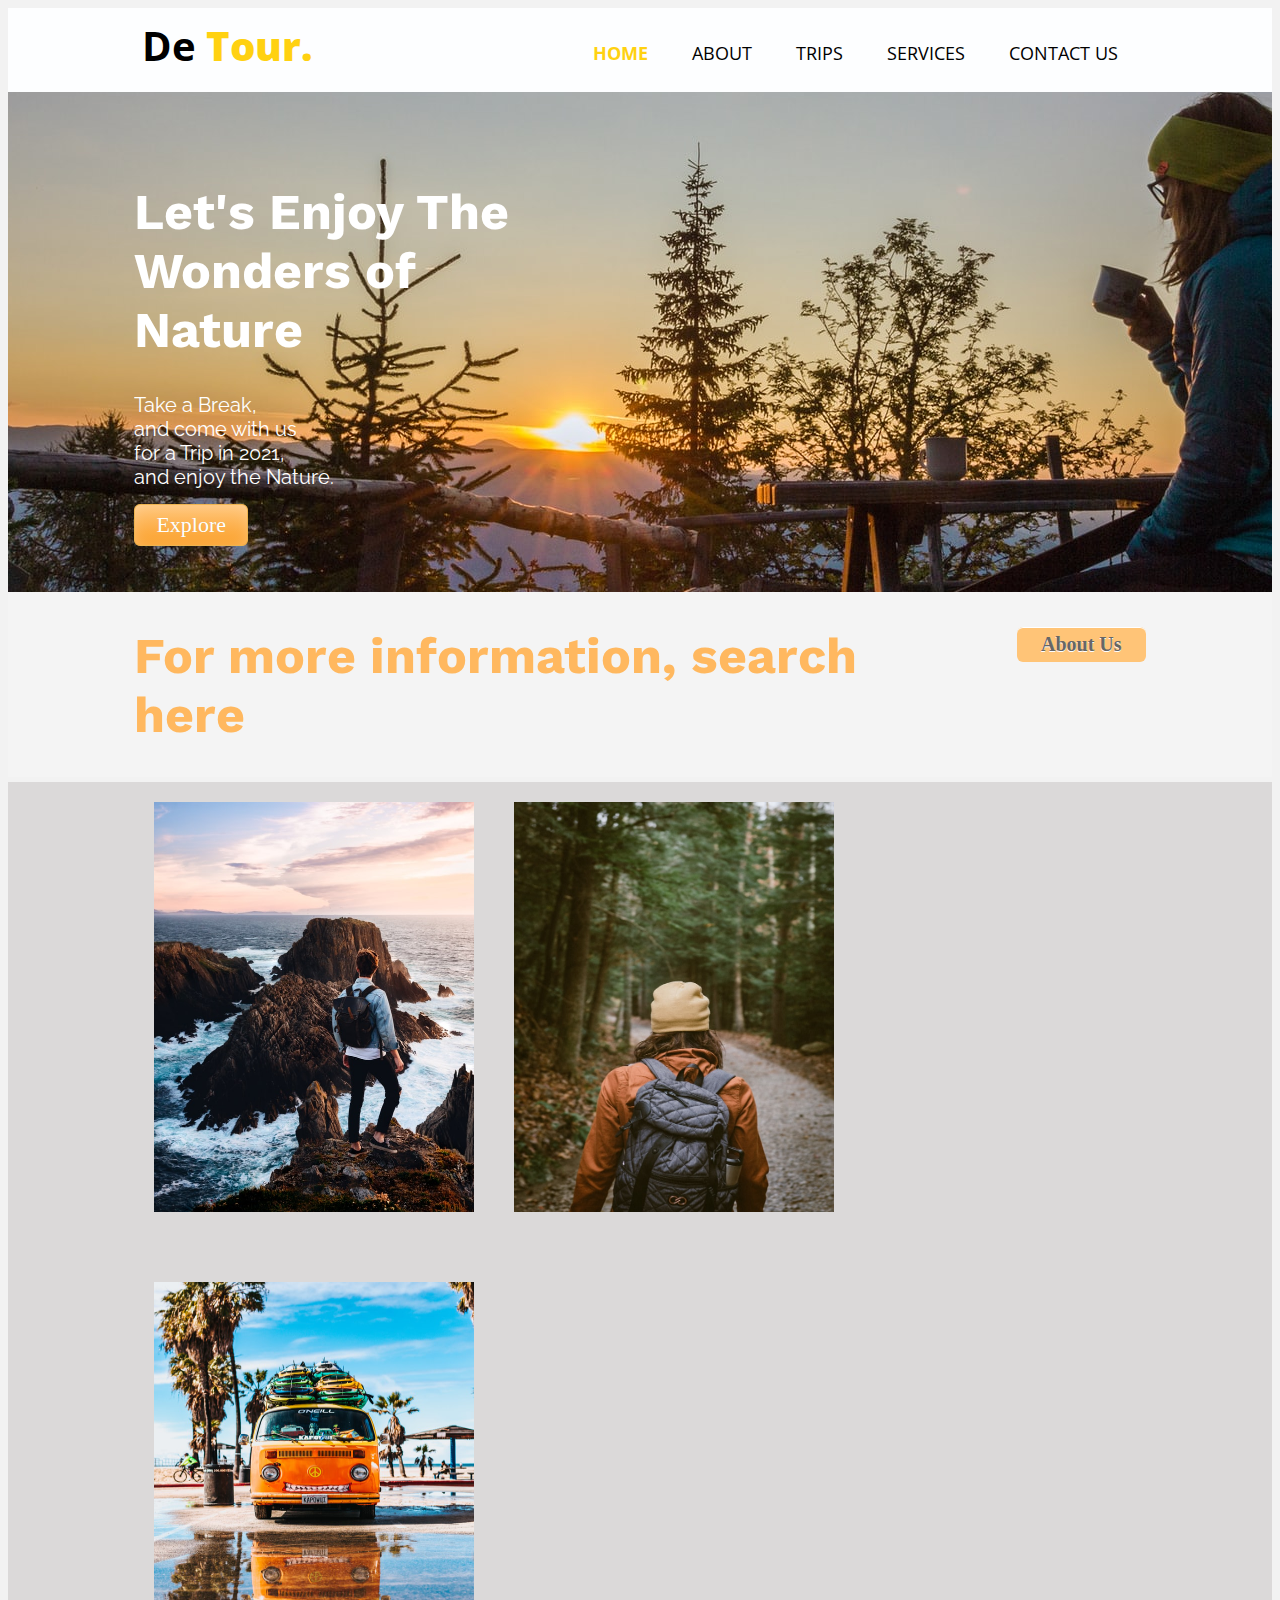
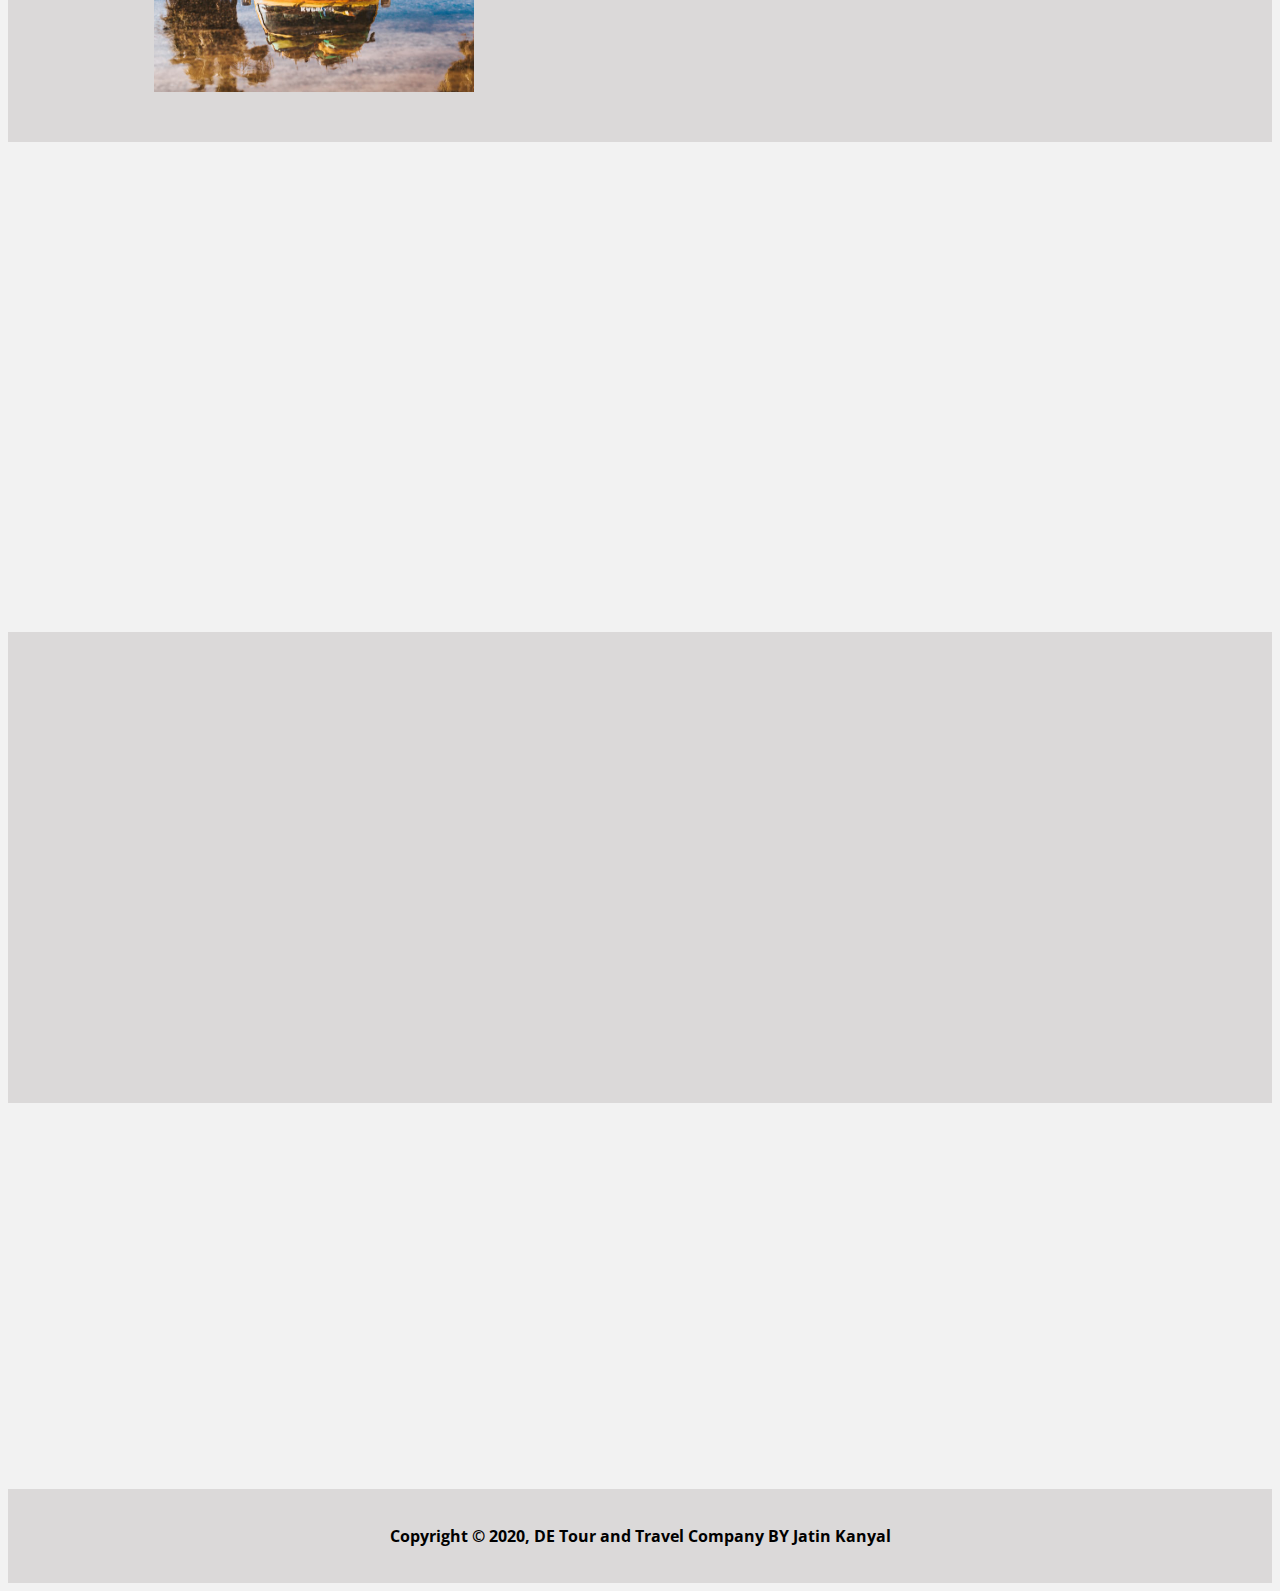
<file: NewWebpage/index.html>
<!doctype html>
<html>
<head>
	<meta charset="UTF-8">
	<meta name="viewport" content="width=device-width">
	<meta name="description" content="De tour is a roundabout trip to great places.">
	<meta name="keywords" content="De Tour for family trips">
	<meta name="author" content="Jatin Kanyal">
	<title>Tour De World</title>
	<link rel="stylesheet" href="../NewWebpage/style1.css">
    <link rel="stylesheet" href="https://stackpath.bootstrapcdn.com/font-awesome/4.7.0/css/font-awesome.min.css">
<!--  THis is Animate on Scroll on GITHUB  -->
    <link rel="stylesheet" href="https://unpkg.com/aos@next/dist/aos.css" />
   
</head>
<body>
    
<!--    LINKS -->
    <link href="https://fonts.googleapis.com/css2?family=Open+Sans:wght@300&display=swap" rel="stylesheet">
    <link href="https://fonts.googleapis.com/css2?family=Work+Sans:wght@900&display=swap" rel="stylesheet">
    <link href="https://fonts.googleapis.com/css2?family=Raleway:wght@500&display=swap" rel="stylesheet">
<!--    LINKS    -->
    
	<header class="black" id="black">
		<div class="container">
			<div id="logo">
                <h1>De <strong class="highlight">Tour.</strong></h1>
			</div>
			<nav>
				<ul>
					<li class="active"><a href="">Home</a></li>
					<li><a href="About.html">About</a></li>
					<li><a href="trips.html">Trips</a></li>
					<li><a href="services.html">Services</a></li>
					<li><a href="contactus.html">Contact Us</a></li>
				</ul>
			</nav>
		</div>
	</header>	
    
    <section id="banner">
        <div class="container">
            <h1>Let's Enjoy The<br>Wonders of<br>Nature</h1>
            <p>Take a Break,<br> and come with us <br>for a Trip in 2021,<br>and enjoy the Nature.</p>
            <button class="btn" onmouseover="myfun();">Explore</button>
            <p id="showmydata"></p>
            <script>
//                document.getElementById('showmydata').innerHTML=5+6;
//                window.alert(5+6);
//                 console.log(5+6);
//      JAVA SCRIPT EXAMPLE
        </script>
        </div>
     </section>
    
    <section class="ribbon">
      <div class="container">
          <h1>
              For more information, search here
          </h1>
          <button class="but">About Us</button>
        </div>  
    </section>
    
    <section id="partition">
        <div class="container" data-aos="fade-in" data-aos-once="true">
            <div class="box">
            <img src="../NewWebpage/images/p1.jpg" width="320" height="410" >
                <div class="pos">Mountains</div>
            </div>
            <div class="box">
            <img src="../NewWebpage/images/p4.jpg" width="320" height="410" >
                <div class="pos2">Jungle</div>
            </div>
            <div class="box">
            <img src="../NewWebpage/images/p5.jpg" width="320" height="410" >
                <div class="pos3">Beaches</div>
            </div> 
        </div>
    </section>
    
    <section id="twopart">
        <div class="container" data-aos="fade-right" data-aos-once="true">
                <img src="../NewWebpage/images/tablemap.jpg" alt=" " width="300" height="440">
                <div class="text">
                    <h1>Where to Go?</h1>
                    <blockquote>Lets find out,</blockquote>
                    <p>From East to West and North to South we can take you anywhere. By one click we will take you to your destination.<br><br>From Mountains to Jungles to Beaches, you tell us and we will take you there with your family or with your friends, stay with ease and comfort in hotels booked by us.</p>
            </div>
        </div>
    </section>
    
    <section id="fa">
        <div class="container" data-aos="fade-in" data-aos-once="true">
            <div class="icon">
                <i class="fa fa-user fa-5x"></i>
                <h3>Solo Travel</h3>
                <p>Live your life on your own and carefree.</p>
            </div>
            <div class="icon">
                <i class="fa fa-users fa-5x"></i>
                <h3>Family Travel</h3>
                <p>Trips with Family and Friends with Comfort.</p>
            </div>
            <div class="icon">
                <i class="fa fa-user-secret fa-5x"></i>
                <h3>Business Travel</h3>
                <p>Safe and tension free travels.</p>
            </div>
        </div>
    </section>

    <section id="testi">
        <div class="container" data-aos="fade-left" data-aos-once="true">
            <h1>Happy Customers</h1>
            <div class="review"> 
                 <fieldset>
                    <legend class="customers">Amit Tandon</legend>
                        <p>Really like the comfort and safety in the buisness travel.</p>
                </fieldset>
            </div>
            <div class="review">
                 <fieldset>
                    <legend class="customers">Abhay Sharma</legend>
                        <p>First Time experiencing the solo trip. I am very happy with the service.</p>
                </fieldset>
            </div>
            <div class="review">
                 <fieldset>
                    <legend class="customers">Jatin Kanyal</legend>
                        <p>Family trip at a very resonable price, 5 STARS.</p>
                </fieldset>
            </div>
        </div>
    </section>
 
    
    
  
    
        <footer>
        <p>Copyright &copy; 2020, DE Tour and Travel Company BY Jatin Kanyal</p>
    </footer>
    
<!-- My external js file   -->
<script type="text/javascript" src="../NewWebpage/js/mywork.js">
</script>
    
<!--  This is Animate on Scroll from GITHUB -->
    <script src="https://unpkg.com/aos@next/dist/aos.js"></script>
    <script>
    AOS.init();
    </script>
</body>
</html>
</file>
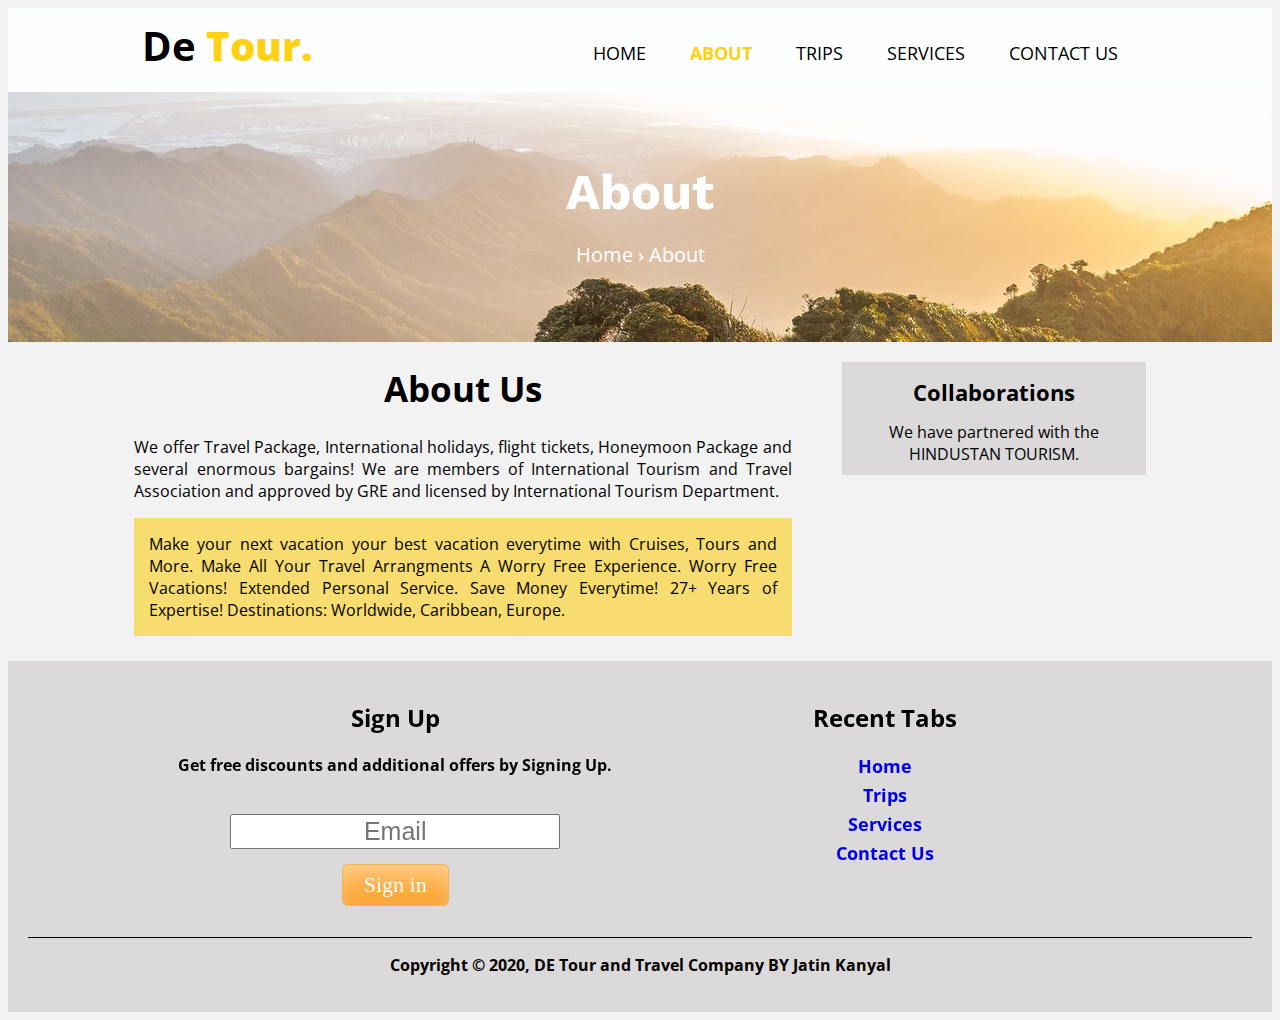
<file: NewWebpage/About.html>
<! DOCTYPE html>
<html lan="eng">
    <head>
        <meta charset="UTF-8">
        <meta name="viewport" content="width=device-width">
	<meta name="description" content="De tour is a roundabout trip to great places.">
	<meta name="keywords" content="De Tour for family trips">
	<meta name="author" content="Jatin Kanyal">
    <title>De Tour | About Us</title>
	<link rel="stylesheet" href="../NewWebpage/style1.css">
    <link rel="stylesheet" href="https://stackpath.bootstrapcdn.com/font-awesome/4.7.0/css/font-awesome.min.css">
    <!--  THis is Animate on Scroll on GITHUB  -->
    <link rel="stylesheet" href="https://unpkg.com/aos@next/dist/aos.css" />    
    </head>
<body>

    <link href="https://fonts.googleapis.com/css2?family=Open+Sans:wght@300&display=swap" rel="stylesheet">
    <link href="https://fonts.googleapis.com/css2?family=Work+Sans:wght@900&display=swap" rel="stylesheet">
    <link href="https://fonts.googleapis.com/css2?family=Raleway:wght@500&display=swap" rel="stylesheet">
	<header class="black">
		<div class="container">
			<div id="logo">
                <h1>De <strong class="highlight">Tour.</strong></h1>
			</div>
			<nav>
				<ul>
					<li><a href="index.html">Home</a></li>
					<li class="active"><a href="">About</a></li>
					<li><a href="trips.html">Trips</a></li>
					<li><a href="services.html">Services</a></li>
					<li><a href="contactus.html">Contact Us</a></li>
				</ul>
			</nav>
		</div>
    </header>
    
    
    <section id="aboutusbanner">
        <div class="container">
            <h1>About</h1>
            <p><a href="index.html">Home</a> &#8250; About</p>
        </div>
     </section>
    
    <section id="main">
        <div class="container">
            <aside class="leftpro">
                <h1>About Us</h1>
                <p class="mshow">We offer Travel Package, International holidays, flight tickets, Honeymoon Package and several enormous bargains! We are members of International Tourism and Travel Association and approved by GRE and licensed by International Tourism Department.</p>
                
                <p class="yshow">Make your next vacation your best vacation everytime with Cruises, Tours and More. Make All Your Travel Arrangments A Worry Free Experience. Worry Free Vacations! Extended Personal Service. Save Money Everytime! 27+ Years of Expertise! Destinations: Worldwide, Caribbean, Europe.</p>
            </aside>
            
            <article class="rightpro">
                <div class="back">
                    <h1>Collaborations</h1>
                    <p>We have partnered with the<br> HINDUSTAN TOURISM.</p>
                     </div>   
            </article>
        </div>
    </section>
    
    <footer id="bootstrap" data-aos="fade-in"   data-aos-once="true">
    
        <div class="container" data-aos="fade-in" data-aos-once="true">
    <article class="signin">
        <h2>Sign Up</h2>
            <p>Get free discounts and additional offers by Signing Up.</p>
            <form action="" class="quote">
                <div>
                    <label for="email"></label><br>
                    <input type="email" placeholder="Email"/>
                </div>
                <div>
                 <button class=btn>Sign in</button>
                </div>
                </form>
    </article>
    <article class="rightservice">
                    <h2>Recent Tabs</h2>
                    <ul>
                        <li><a href="index.html">Home</a></li>
                        <li><a href="trips.html">Trips</a></li>
                        <li><a href="services.html">Services</a></li>
                        <li><a href="contactus.html">Contact Us</a></li>  
                    </ul>    
            </article>
    
        </div>
   
    
    <div id="below">
        <p>Copyright &copy; 2020, DE Tour and Travel Company BY Jatin Kanyal</p>
    </div>
    </footer>
    

<!--
    My external js file   
<script type="text/javascript" src="../NewWebpage/js/mywork.js">
</script>
-->

 <!--  This is Animate on Scroll from GITHUB -->
    <script src="https://unpkg.com/aos@next/dist/aos.js"></script>
    <script>
    AOS.init();
    </script>   
</body>
</html>
</file>
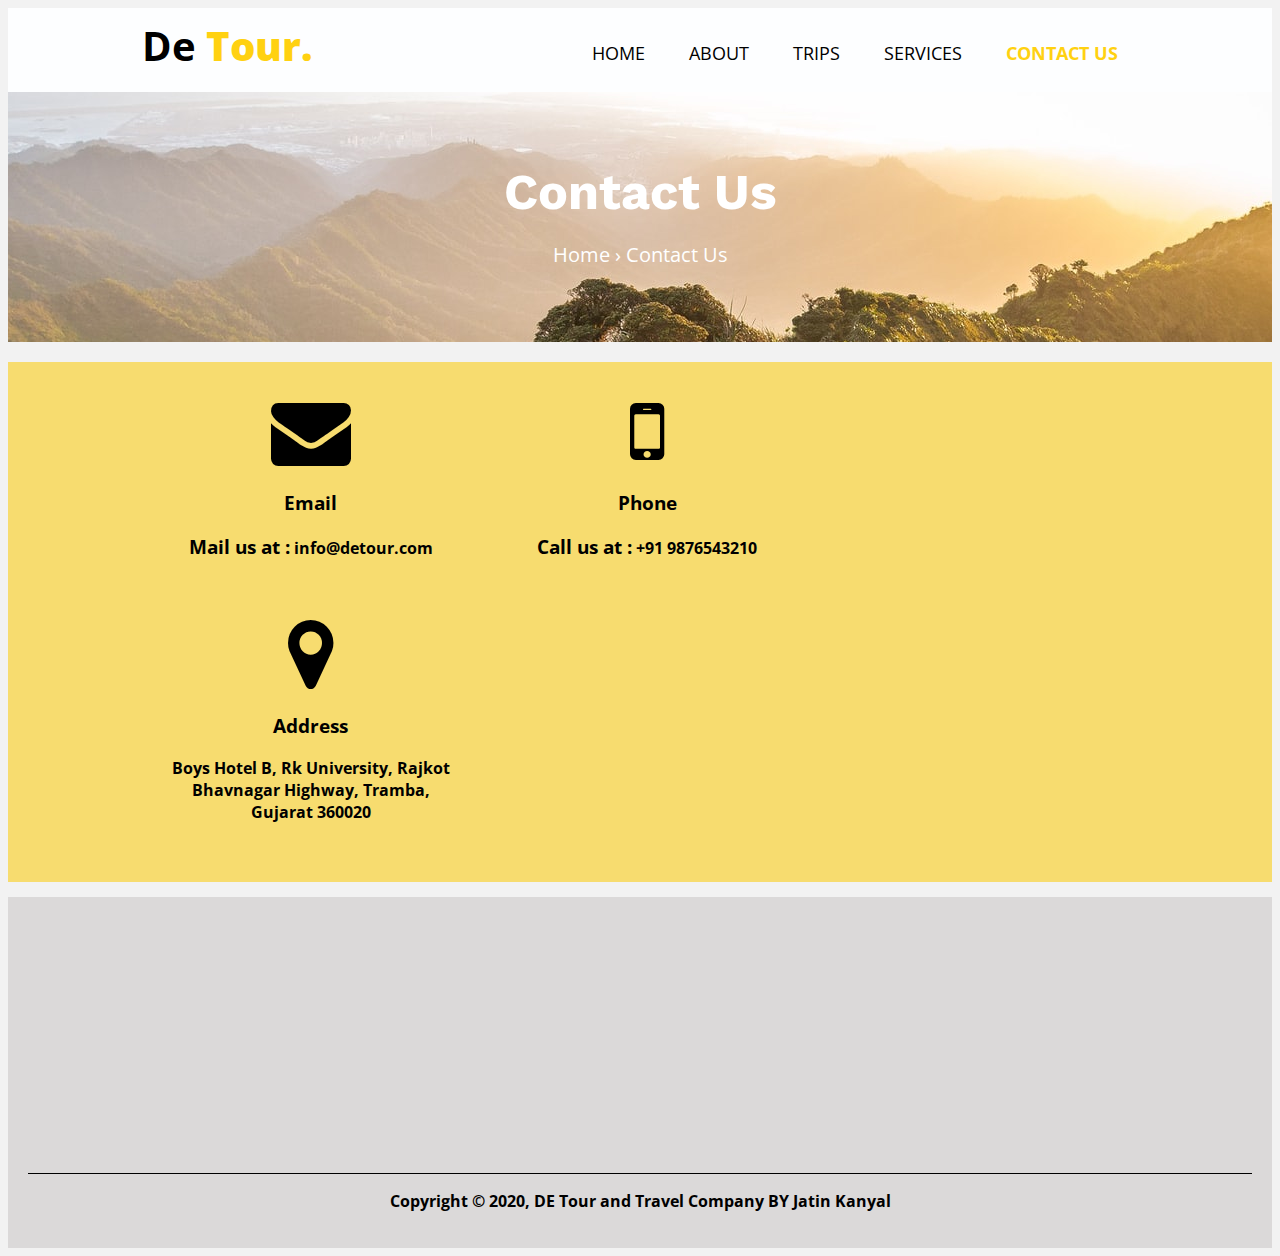
<file: NewWebpage/contactus.html>
<! DOCTYPE html>
<html lan="eng">
    <head>
        <meta charset="UTF-8">
        <meta name="viewport" content="width=device-width">
	<meta name="description" content="De tour is a roundabout trip to great places.">
	<meta name="keywords" content="De Tour for family trips">
	<meta name="author" content="Jatin Kanyal">
    <title>De Tour | Contact Us</title>
	<link rel="stylesheet" href="../NewWebpage/style1.css">
    <link rel="stylesheet" href="https://stackpath.bootstrapcdn.com/font-awesome/4.7.0/css/font-awesome.min.css">
    <!--  THis is Animate on Scroll on GITHUB  -->
    <link rel="stylesheet" href="https://unpkg.com/aos@next/dist/aos.css" />        
    </head>
<body>

    <link href="https://fonts.googleapis.com/css2?family=Open+Sans:wght@300&display=swap" rel="stylesheet">
    <link href="https://fonts.googleapis.com/css2?family=Work+Sans:wght@900&display=swap" rel="stylesheet">
    <link href="https://fonts.googleapis.com/css2?family=Raleway:wght@500&display=swap" rel="stylesheet">
	<header class="black">
		<div class="container">
			<div id="logo">
                <h1>De <strong class="highlight">Tour.</strong></h1>
			</div>
			<nav>
				<ul>
					<li><a href="index.html">Home</a></li>
					<li ><a href="About.html">About</a></li>
					<li><a href="trips.html">Trips</a></li>
					<li><a href="services.html">Services</a></li>
					<li class="active"><a href="contactus.html">Contact Us</a></li>
				</ul>
			</nav>
		</div>
    </header>
    
    
    <section id="aboutusbanner">
        <div class="container">
            <h1>Contact Us</h1>
            <p><a href="index.html">Home</a> &#8250; Contact Us</p>
        </div>
     </section>
     <section id="fa2">
        <div class="container">
            <div class="icon">
                <i class="fa fa-envelope fa-5x"></i>
                <h3>Email</h3>
                <p><b><big>Mail us at :</big> info@detour.com</b></p>
            </div>
            <div class="icon">
                <i class="fa fa-mobile fa-5x"></i>
                <h3>Phone</h3>
                <p><b><big>Call us at :</big> +91 9876543210</b></p>
            </div>
            <div class="icon">
                <i class="fa fa-map-marker fa-5x"></i>
                <h3>Address</h3>
                <p><b>Boys Hotel B, Rk University, Rajkot Bhavnagar Highway, Tramba, Gujarat 360020</b>
                </p>
               
            </div>
             <div class="mapouter"><div class="gmap_canvas"><iframe width="1400" height="500" id="gmap_canvas" src="https://maps.google.com/maps?q=Bhavnagar%20Highway%2C%20Tramba%2C%20Gujarat%20360020%20RK%20University%20Main%20Campus%2C%20address&t=&z=11&ie=UTF8&iwloc=&output=embed" frameborder="0" scrolling="no" marginheight="0" marginwidth="0"></iframe><a href="https://www.embedgooglemap.net/1/"></a></div><style>.mapouter{position:relative;text-align:right;height:500px;width:1400px;}.gmap_canvas {overflow:hidden;background:none!important;height:250px;width:1400px;}</style></div>
        </div>
    </section>
    
    
    
     <footer id="bootstrap">
    
        <div class="container" data-aos="fade-in" data-aos-once="true">
    <article class="signin">
        <h2>Sign Up</h2>
            <p>Get free discounts and additional offers by Signing Up.</p>
            <form action="" class="quote">
                <div>
                    <label for="email"></label><br>
                    <input type="email" placeholder="Email"/>
                </div>
                <div>
                 <button class=btn>Sign in</button>
                </div>
                </form>
    </article>
    <article class="rightservice">
                    <h2>Recent Tabs</h2>
                    <ul>
                        <li><a href="index.html">Home</a></li>
                        <li><a href="trips.html">Trips</a></li>
                        <li><a href="services.html">Services</a></li>
                        <li><a href="contactus.html">Contact Us</a></li>  
                    </ul>    
            </article>
    
        </div>
   
    
    <div id="below">
        <p>Copyright &copy; 2020, DE Tour and Travel Company BY Jatin Kanyal</p>
    </div>
    </footer>
    
<!--
     My external js file   
<script type="text/javascript" src="../js/mywork.js">
</script>
-->
    
 <!--  This is Animate on Scroll from GITHUB -->
    <script src="https://unpkg.com/aos@next/dist/aos.js"></script>
    <script>
    AOS.init();
    </script>        
</body>
</html>
</file>
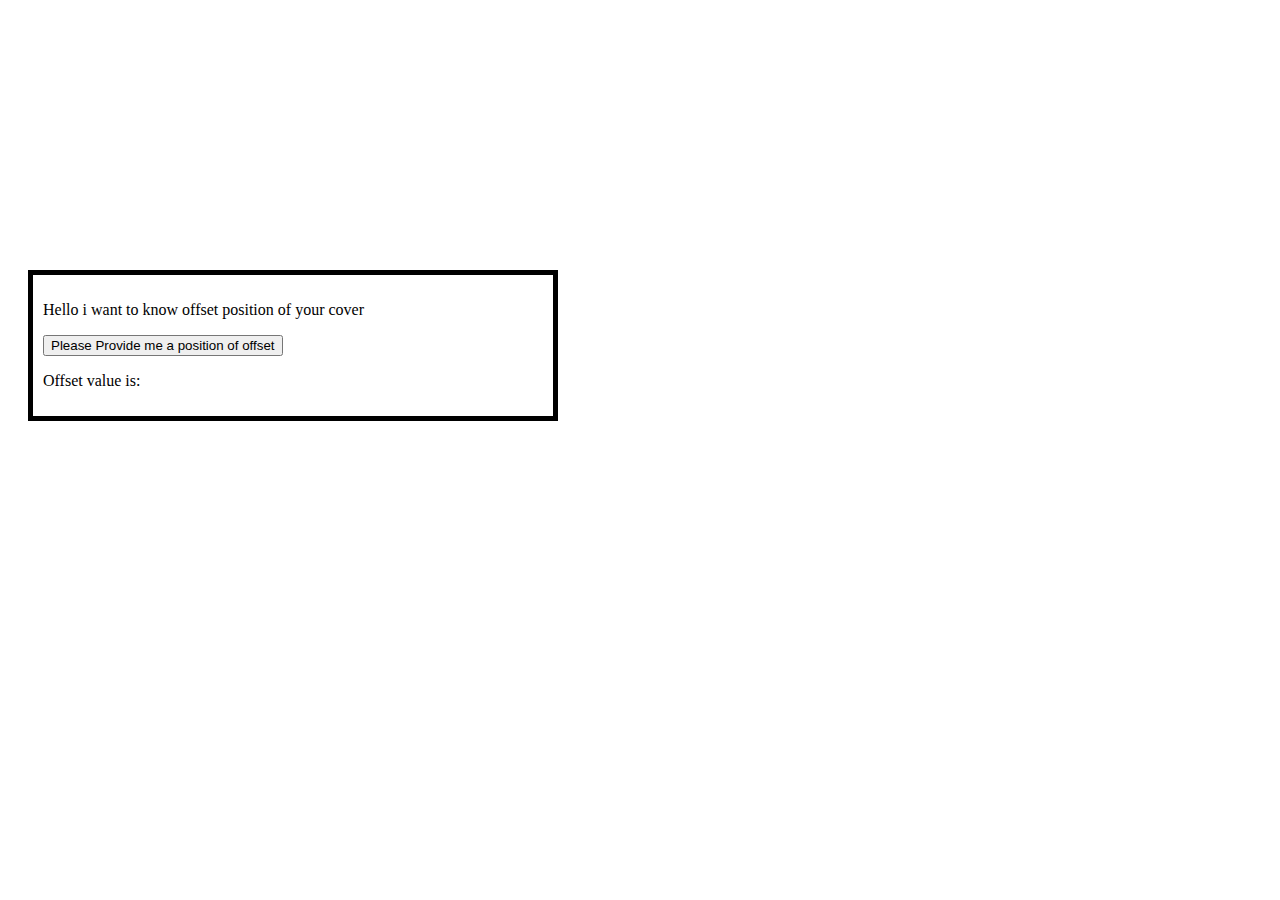
<file: NewWebpage/script.html>
<!doctype html>
<html lang="en">
<head>
    <meta charset="UTF-8">
    <title>Script Tag Work</title>
    <style>
    #workoffset
        {
            top: 250px;
            margin: 20px;
            padding: 10px;
            width: 500px;
            position: relative;
            border: 5px solid #000;
        }
    
    </style>
    
</head>
<body>
    
    <div id="workoffset">
        <p>Hello i want to know offset position of your cover</p>
       <button onclick="workoffset()">Please Provide me a position of offset</button>
        <p>Offset value is: <span id="dataoffset"></span></p>
    </div>
    <script type="text/javascript">
        
        function workoffset()
        {
            var workdiv = document.getElementById("workoffset");
            document.getElementById("dataoffset").innerHTML = workdiv.offsetTop;
        }
        
    </script>
</body>
</html>
</file>
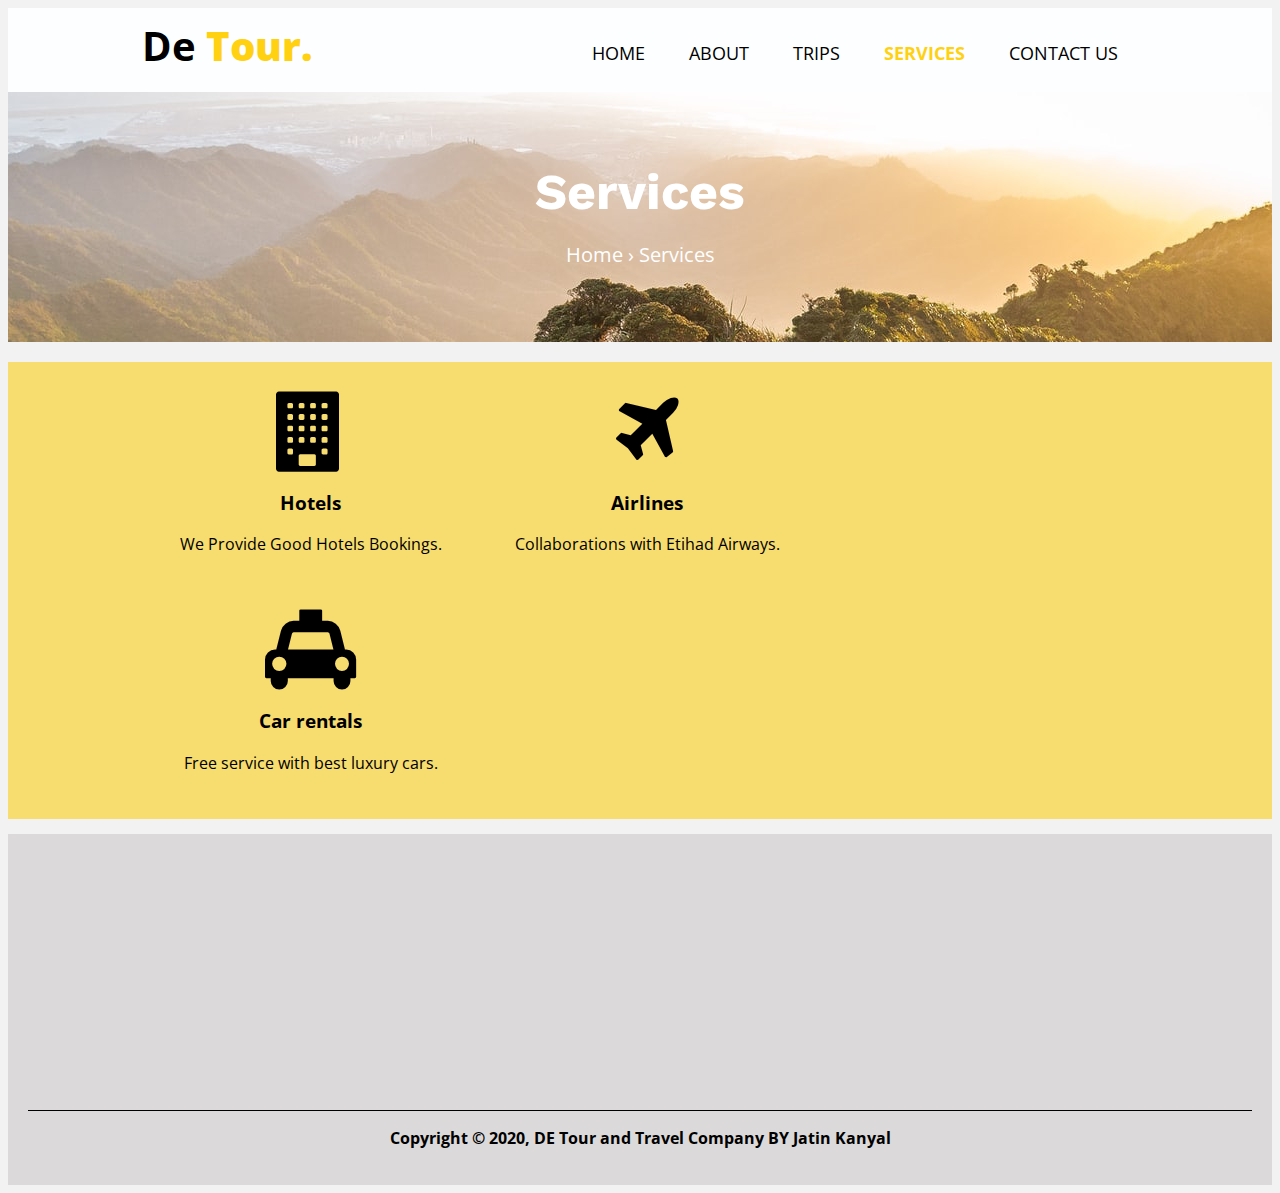
<file: NewWebpage/services.html>
<! DOCTYPE html>
<html lan="eng">
    <head>
        <meta charset="UTF-8">
        <meta name="viewport" content="width=device-width">
	<meta name="description" content="De tour is a roundabout trip to great places.">
	<meta name="keywords" content="De Tour for family trips">
	<meta name="author" content="Jatin Kanyal">
    <title>De Tour | Services</title>
	<link rel="stylesheet" href="../NewWebpage/style1.css">
    <link rel="stylesheet" href="https://stackpath.bootstrapcdn.com/font-awesome/4.7.0/css/font-awesome.min.css">
    <!--  THis is Animate on Scroll on GITHUB  -->
    <link rel="stylesheet" href="https://unpkg.com/aos@next/dist/aos.css" />           
    </head>
<body>

    <link href="https://fonts.googleapis.com/css2?family=Open+Sans:wght@300&display=swap" rel="stylesheet">
    <link href="https://fonts.googleapis.com/css2?family=Work+Sans:wght@900&display=swap" rel="stylesheet">
    <link href="https://fonts.googleapis.com/css2?family=Raleway:wght@500&display=swap" rel="stylesheet">
	<header class="black">
		<div class="container">
			<div id="logo">
                <h1>De <strong class="highlight">Tour.</strong></h1>
			</div>
			<nav>
				<ul>
					<li><a href="index.html">Home</a></li>
					<li><a href="About.html">About</a></li>
					<li><a href="trips.html">Trips</a></li>
					<li class="active"><a href="services.html">Services</a></li>
					<li><a href="contactus.html">Contact Us</a></li>
				</ul>
			</nav>
		</div>
    </header>
    
    
    <section id="aboutusbanner">
        <div class="container">
            <h1>Services</h1>
            <p><a href="index.html">Home</a> &#8250; Services</p>
        </div>
     </section>
    
     <section id="fa2">
        <div class="container">
            <div class="icon">
                <a href="https://www.booking.com/index.en-gb.html?label=gen173rf-1BCAEoggI46AdIM1gDaGyIAQGYAQm4ARfIAQzYAQHoAQGIAgGYAiKoAgO4Aqma6f0FwAIB0gIkNzA2NjY5YTEtMmEwMi00ODM2LTk4NmYtMzNiNjNmMzU4MGQ32AIF4AIB;sid=22d72239c6cf303f96040fc10c0e0398;keep_landing=1&sb_price_type=total&"  target="_blank"><i class="fa fa-building fa-5x"></i>
                <h3>Hotels</h3>
                <p>We Provide Good Hotels Bookings.</p></a>
            </div>
            <div class="icon">
               <a href="https://booking.kayak.com/?sid=22d72239c6cf303f96040fc10c0e0398&aid=304142&label=gen173rf-1FCAEoggI46AdIM1gDaGyIAQGYAQm4ARfIAQzYAQHoAQH4AQuIAgGYAiKoAgO4Aqma6f0FwAIB0gIkNzA2NjY5YTEtMmEwMi00ODM2LTk4NmYtMzNiNjNmMzU4MGQ32AIG4AIB" target="_blank"><i class="fa fa-plane fa-5x"></i>
            <h3>Airlines</h3>
                <p>Collaborations with Etihad Airways.</p></a>
            </div>
            <div class="icon">
               <a href="https://www.booking.com/cars/index.en-gb.html?label=gen173rf-1FEgRjYXJzKIICOOgHSDNYA2hsiAEBmAEJuAEXyAEM2AEB6AEB-AELiAIBmAIiqAIDuAKUm-n9BcACAdICJGQ1ZDNlNWM3LWZiYzItNDQyZi04MGU1LTI4NDFmYTYzYjc4NdgCBuACAQ;sid=22d72239c6cf303f96040fc10c0e0398;keep_landing=1&" target="_blank"> <i class="fa fa-taxi fa-5x"></i>
                   <h3>Car rentals</h3>
                <p>Free service with best luxury cars.</p></a>
            </div>
        </div>
    </section>
    
     <footer id="bootstrap">
    
        <div class="container" data-aos="fade-in" data-aos-once="true">
    <article class="signin">
        <h2>Sign Up</h2>
            <p>Get free discounts and additional offers by Signing Up.</p>
            <form action="" class="quote">
                <div>
                    <label for="email"></label><br>
                    <input type="email" placeholder="Email"/>
                </div>
                <div>
                 <button class=btn>Sign in</button>
                </div>
                </form>
    </article>
    <article class="rightservice">
                    <h2>Recent Tabs</h2>
                    <ul>
                        <li><a href="index.html">Home</a></li>
                        <li><a href="trips.html">Trips</a></li>
                        <li><a href="services.html">Services</a></li>
                        <li><a href="contactus.html">Contact Us</a></li>  
                    </ul>    
            </article>
    
        </div>
   
    
    <div id="below">
        <p>Copyright &copy; 2020, DE Tour and Travel Company BY Jatin Kanyal</p>
    </div>
    </footer>
    
<!--
     My external js file   
<script type="text/javascript" src="../js/mywork.js">
</script>
-->
    
  <!--  This is Animate on Scroll from GITHUB -->
    <script src="https://unpkg.com/aos@next/dist/aos.js"></script>
    <script>
    AOS.init();
    </script>     
</body>
</html>
</file>
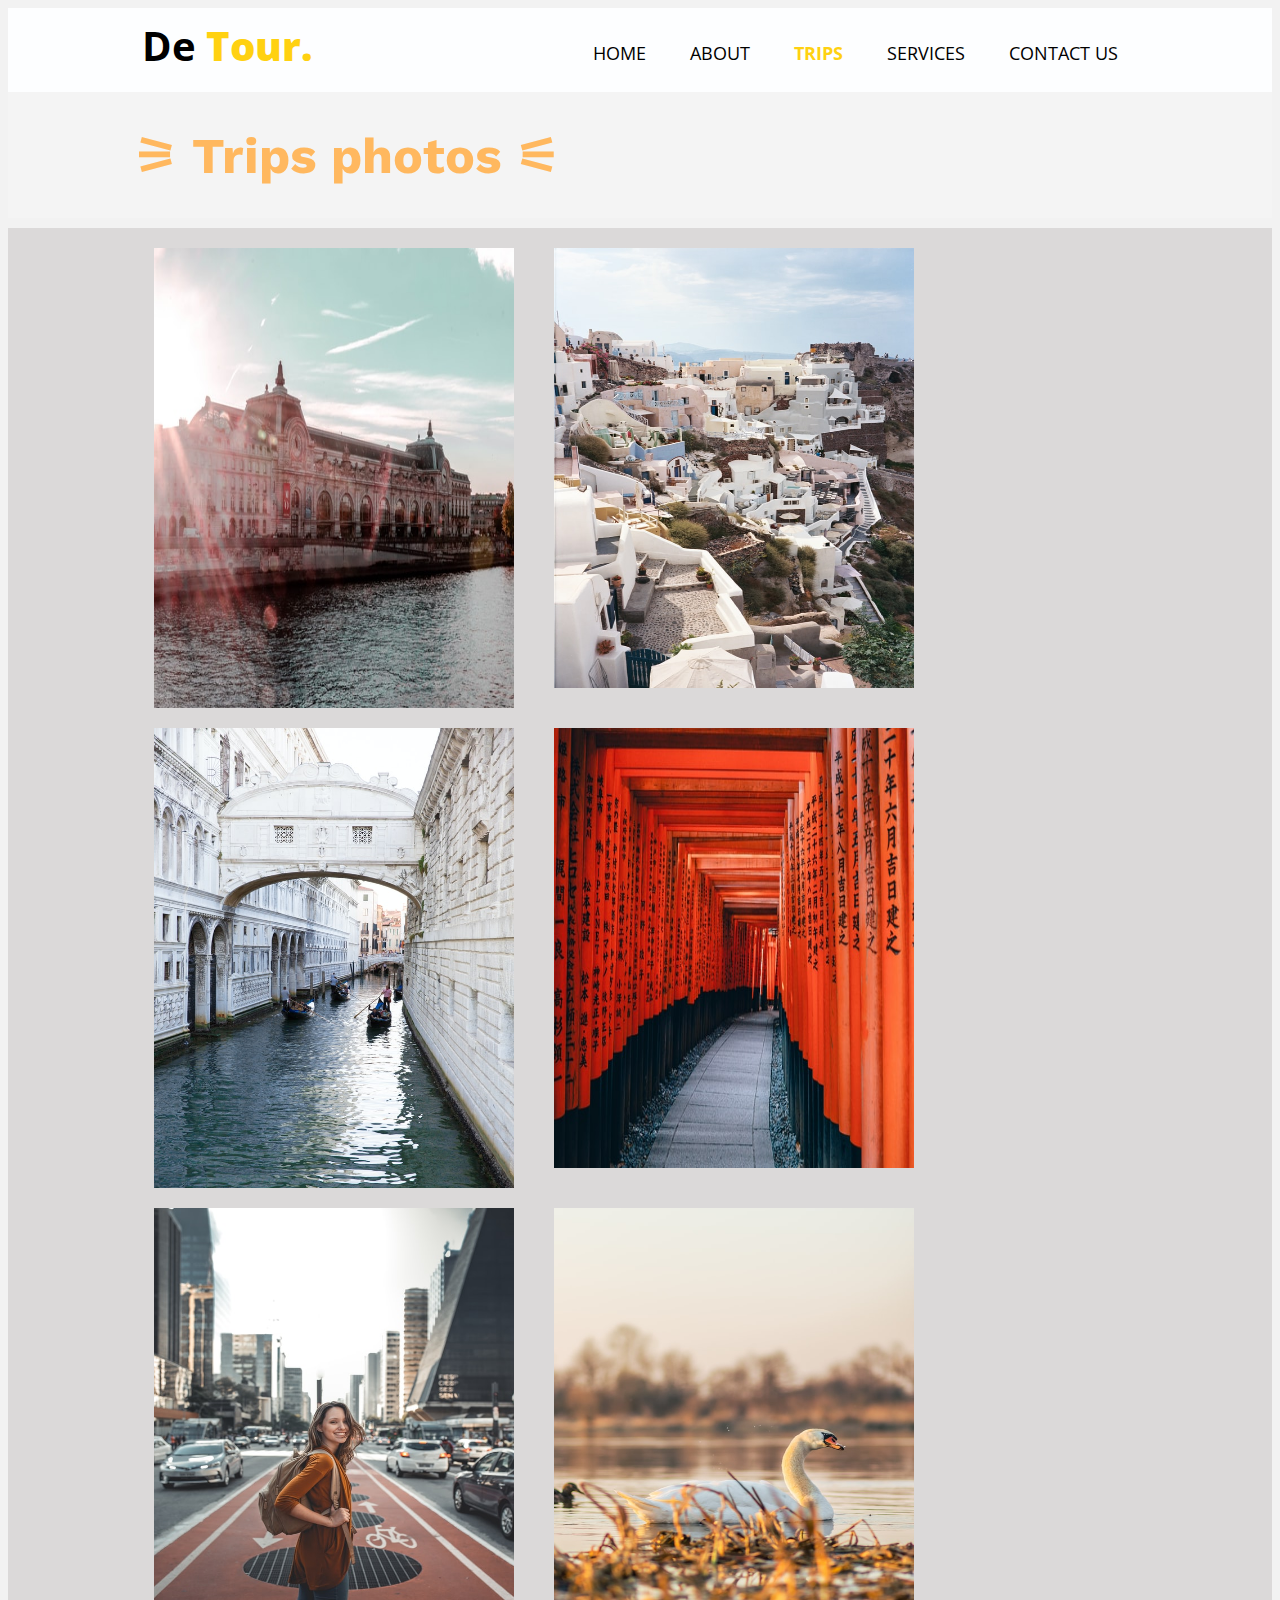
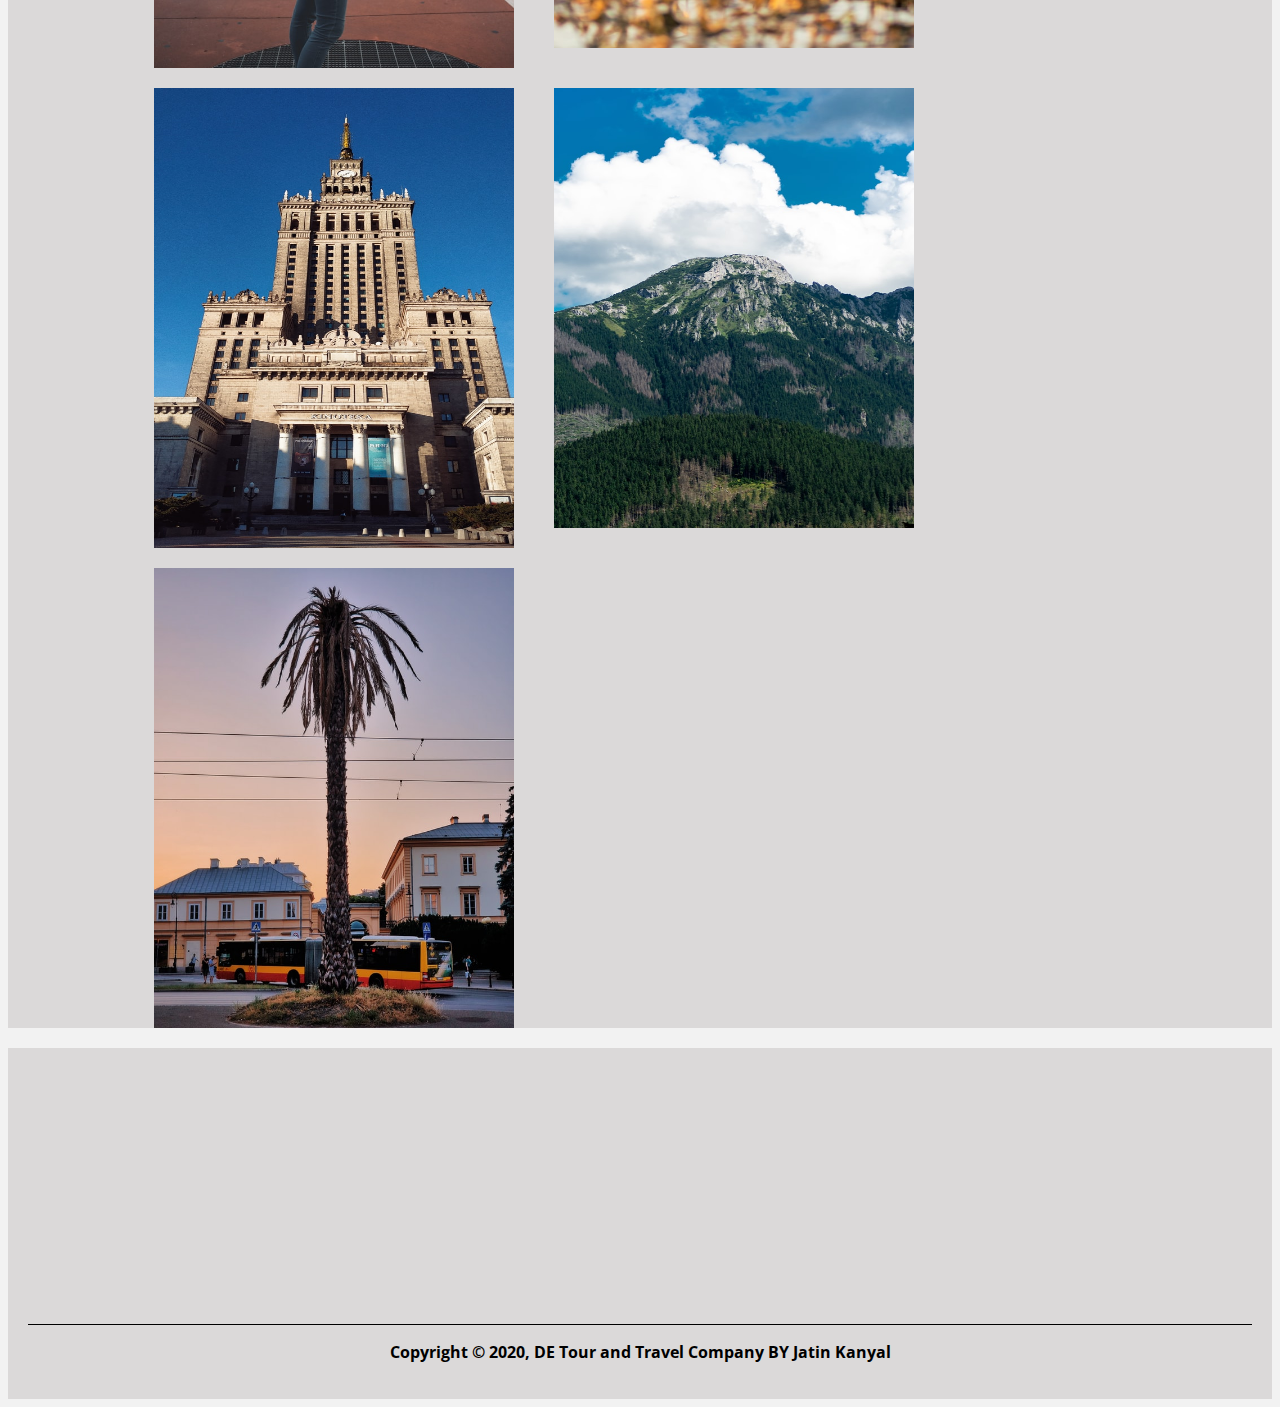
<file: NewWebpage/trips.html>
<! DOCTYPE html>
<html lan="eng">
    <head>
        <meta charset="UTF-8">
        <meta name="viewport" content="width=device-width">
	<meta name="description" content="De tour is a roundabout trip to great places.">
	<meta name="keywords" content="De Tour for family trips">
	<meta name="author" content="Jatin Kanyal">
    <title>De Tour | Services</title>
	<link rel="stylesheet" href="../NewWebpage/style1.css">
    <link rel="stylesheet" href="https://stackpath.bootstrapcdn.com/font-awesome/4.7.0/css/font-awesome.min.css">
     <!--  THis is Animate on Scroll on GITHUB  -->
    <link rel="stylesheet" href="https://unpkg.com/aos@next/dist/aos.css" />       
    </head>
<body>

    <link href="https://fonts.googleapis.com/css2?family=Open+Sans:wght@300&display=swap" rel="stylesheet">
    <link href="https://fonts.googleapis.com/css2?family=Work+Sans:wght@900&display=swap" rel="stylesheet">
    <link href="https://fonts.googleapis.com/css2?family=Raleway:wght@500&display=swap" rel="stylesheet">
	<header class="black">
		<div class="container">
			<div id="logo">
                <h1>De <strong class="highlight">Tour.</strong></h1>
			</div>
			<nav>
				<ul>
					<li><a href="index.html">Home</a></li>
					<li ><a href="About.html">About</a></li>
					<li class="active"><a href="trips.html">Trips</a></li>
					<li><a href="services.html">Services</a></li>
					<li><a href="contactus.html">Contact Us</a></li>
				</ul>
			</nav>
		</div>
    </header>
    
   
    <section class="ribbon">
      <div class="container">
          <h1>
            &#9886; Trips photos &#9887;
          </h1>
        </div>  
    </section>
    
    
     <section id="trippartition">
       <div class="container">
            <div class="boxtrip">
            <img src="../NewWebpage/images/gallery7.jpg" width="360" height="470" >
               
            </div>
            <div class="boxtrip">
            <img src="../NewWebpage/images/gallery4.jpg" width="360" height="440" >
               
            </div>
            <div class="boxtrip">
            <img src="../NewWebpage/images/gallery5.jpg" width="360" height="470" >
             
            </div>
            <div class="boxtrip">
            <img src="../NewWebpage/images/gallery6.jpg" width="360" height="440" >
               
            </div> 
            <div class="boxtrip">
            <img src="../NewWebpage/images/gallery1.jpg" width="360" height="470" >
               
            </div> 
            <div class="boxtrip">
            <img src="../NewWebpage/images/g1.jpg" width="360" height="440" >
              
            </div> 
            <div class="boxtrip">
            <img src="../NewWebpage/images/g2.jpg" width="360" height="470" >
               
            </div> 
            <div class="boxtrip">
            <img src="../NewWebpage/images/g3.jpg" width="360" height="440" >
                
            </div> 
            <div class="boxtrip">
            <img src="../NewWebpage/images/g4.jpg" width="360" height="470" >
                
            </div> 
         </div>
    </section>
    
    
     <footer id="bootstrap">
    
        <div class="container" data-aos="fade-in" data-aos-once="true">
    <article class="signin">
        <h2>Sign Up</h2>
            <p>Get free discounts and additional offers by Signing Up.</p>
            <form action="" class="quote">
                <div>
                    <label for="email"></label><br>
                    <input type="email" placeholder="Email"/>
                </div>
                <div>
                 <button class=btn>Sign in</button>
                </div>
                </form>
    </article>
    <article class="rightservice">
                    <h2>Recent Tabs</h2>
                    <ul>
                        <li><a href="index.html">Home</a></li>
                        <li><a href="trips.html">Trips</a></li>
                        <li><a href="services.html">Services</a></li>
                        <li><a href="contactus.html">Contact Us</a></li>  
                    </ul>    
            </article>
    
        </div>
   
    
    <div id="below">
        <p>Copyright &copy; 2020, DE Tour and Travel Company BY Jatin Kanyal</p>
    </div>
    </footer>
<!--  This is Animate on Scroll from GITHUB -->
    <script src="https://unpkg.com/aos@next/dist/aos.js"></script>
    <script>
    AOS.init();
    </script>       
</body>
</html>
</file>
<file: NewWebpage/style1.css>
/*21-9-2020*/
body
{
    font: 20px/1.8;
    font-family: 'Open Sans', sans-serif;
    padding: 0;
    margin 0;
    background-color: #f2f2f2;
}
/*---------------------------------------------------------------*/
/*23-9-2020*/
.container
{
    width: 80%;
    margin: auto;
    overflow: hidden;
}
/*Royal travels and full  black portion*/
.black
{
    padding: 10px;
    background: #fdfeff;
    color: #000;
/*    position: fixed;        Sticky menu (without javascript) not proper*/
/*    top: 0;                 Sticky menu (without javascript) not proper*/
/*    width: 100%;           Sticky menu (without javascript) not proper*/
}

.sticky
{
    position: fixed;
    top: 0;
    width: 100%;
}


/*navigation bar ka margin and padding*/
ul
{
    margin 0;
    padding: 0;
}

/*navigation ka font and underline*/
header a
{
   color: #000;
   text-decoration: none;
    font-size: 18px;
    text-transform: uppercase;
}

/*navigation ko inline kiya*/
header li
{
    font-size: 20px;
    list-style: none;
    display: inline;
    padding: 0 20px 0 20px;
    transition: 0.5s;
}

#logo
{
    float: left;
}

/*De Tour. ki margin*/
header #logo h1
{
    font-size: 40px;
    margin: 0;
}

/*navigation ke home,about,service... ko right mai kiya*/
header nav
{
    float: right;
    margin-top: 5px;
    display: block;
}

/*Active ko color and bold*/
header .active a
{
    color: #ffd111;
    font-weight: bold;
}

/*Hover ke settings*/
header li:hover
{
    display: inline-block;
    border: 0px #f1f1f1;
    border-style: solid;
    border-radius: 20px;
    background: #f0a900;
}

/*De Tour ka Tour ka color*/
.highlight
{
    color: #ffd111; 
}
/* Hover ke text ka colour*/
header li:hover a
{
     color: #282828;;
    font-weight: bold;
}

/*---------------------------------------------------*/
/*24-9-2020*/
/*Banner Part*/

#banner
{
    height: 500px;
    background: url('../NewWebpage/images/sun.jpg')
        no-repeat -220px -420px;
}
#banner h1
{
    margin-top: 90px;
    text-align: left;
    font-size: 50px;
    font-family: 'Work Sans';
    color: white; 
    animation: slidemode 0.5s ease-in;
}
/*08-10-2020 Animation Starts from this DATE--------------*/
/*    slidemode duration timing-function delay iteration-count direction fill-mode;*/



/*About us Banner*/

#aboutusbanner
{
    height: 250px;
    background: url('../NewWebpage/images/aboutusbanner.jpg')
        no-repeat -220px -300px;
}

#aboutusbanner h1
{
    margin: 0px;
    margin-top: 70px;
    text-align: center;
    font-size: 50px;
    font-family: 'Work Sans';
    color: white; 
}

#aboutusbanner p
{
    text-align: center;
    margin-bottom:0px;
  font-size: 20px;
   font-family: 'Raleway', sans-serif;
    color: white;
        font-family: 'Open Sans', sans-serif;

}

#aboutusbanner p a
{
    text-decoration: none;
    color: white;
    
}

#aboutusbanner p a:hover
{
    text-decoration:none;
    color: yellow;
    transition: 1.0s;
}

#banner p
{
    margin-bottom:0px;
  font-size: 20px;
   font-family: 'Raleway', sans-serif;
    color: white;
    animation: slidemode 0.5s ease-in;

}

.btn {
    margin-top: 15px;
	box-shadow:inset 0px 0px 22px -10px #fce2c1;
	background:linear-gradient(to bottom, #ffc477 5%, #fb9e25 100%);
	background-color:#ffc477;
	border-radius:6px;
	border:1px solid #eeb44f;
	display:inline-block;
	cursor:pointer;
	color:#ffffff;
	font-family:Verdana;
	font-size:22px;
	padding:7px 21px;
	text-decoration:none;
	text-shadow:0px 0px 0px #cc9f52;
    animation: slidemode 0.5s ease-in;
}
.btn:hover {
	background:linear-gradient(to bottom, #fb9e25 5%, #ffc477 100%);
	background-color:#fb9e25;
}

.but {
	box-shadow:inset 0px 1px 0px 0px #ffffff;
	background:linear-gradient(to bottom, #ffc477 100%, #f6f6f6 100%);
	background-color:#ffc477;
	border-radius:6px;
	border:0px solid #dcdcdc;
	display:inline-block;
	cursor:pointer;
	color:#666666;
	font-family:Verdana;
	font-size:20px;
	font-weight:bold;
	padding:6px 24px;
	text-decoration:none;
	text-shadow:0px 1px 0px #ffffff;
}
.but:hover {
	background:linear-gradient(to bottom, #f6f6f6 5%, #eeb44f 100%);
	background-color:#eeb44f;
}


.ribbon
{
    font-size: 25px;
    background: #f4f4f4;
    color:
    padding: 15px;
    animation: slidemode 0.5s ease-in;
    
}
/*KEYFRAME on ALL RIBBON in Other Pages TOO*/
@keyframes slidemode{
    0%
    {
        opacity: 0;
    }
    90%
    {
        opacity: 0.9;
    }
    100%
    {
    }
}

.ribbon h1
{
    font-family: 'Work Sans';
    float: left;
    width: 80%;
    color:  #FFB85F;
    
}
.ribbon button
{
    float: right;
    margin-top: 35px;
    width: 20;
}

/*box*/

#partition
{
    margin-top: 5px;
    background: #dbd9d9;
}

#partition .box
{
    float: left;
   /* width: 30px;*/
    padding: 20px;

}
.pos
{
    position: absolute;
    bottom: -280.667px;
    left: 269.317px;
    font-family: 'Raleway', sans-serif;
    color: white;
    font-size: 25px;
}
.pos2
{
    position: absolute;
    bottom:  -280.667px;
    left: 665.317px;
    font-family: 'Raleway', sans-serif;
    color: white;
    font-size: 25px;
}
.pos3
{
    position: absolute;
    bottom:  -280.667px;
    left: 995.317px;
    font-family: 'Raleway', sans-serif;
    color: white;
    font-size: 25px;
}

/* Within Container */
.box {
  height: 440px; /* [1.1] Set it as per your need */
  overflow: hidden; /* [1.2] Hide the overflowing of child elements */
}
.box img {
  transition: transform .5s ease;
}
.box:hover img {
  transform: scale(1.06);
}

/*two part*/

#twopart
{
    margin-top: 30px;
}

#twopart img
{
    width: 40%;
    float: left;
    margin-left: 20px;
     animation: twopartimg 0.5s ease-in;
}
/*Keyframe of twopartimg*/
@keyframes twopartimg{
    0%
    {
        opacity: 0;
        transform: skewX(0) translateX(-100px);
    }
    90%
    {
        opacity: 0.9;
        
    }
    100%
    {
        transform: skewY(0deg);
    }
}
#twopart .text
{
    float: right;
    width: 50%;
    animation: twoparttext 0.5s ease-in;
}
/*Keyframe of twoparttext*/
@keyframes twoparttext{
    0%
    {   opacity: 0.1;
        transform: skewX(0) translateX(100px);
    }
    100%
    {
        opacity: 0.4;
          transform: skewY(0deg);
    }
}
#twopart .text h1
{
    font-family: 'Work Sans';
    font-size: 40px;
    color :#FFB85F;
    margin: 0;
}
#twopart .text blockquote
{
    margin: 0;
    font-size: 25px;
    margin-bottom: 30px;
}
#twopart .text p
{
     font-family: 'Raleway', sans-serif;
    font-size: 25px;
    margin: 0;
    padding: 0;
    text-align: justify;
}

#fa
{
    margin-top: 20px;
}

#fa .icon
{

    float: left;
    width: 30%;
    padding: 17px;
    text-align: center;

}
/*------------------------------*/
/*
#fa .icon:hover
{

    font-size: 18px;
    width: 30%;
    padding: 19px;
    text-align: center;
    transition: 0.8s;

}
*/
/*------------------------------*/
#fa
{
    
    background: #dbd9d9;
    padding: 10px;
}

#testi
{
    margin-top: 0px;
    margin-bottom: 30px;
}
#testi h1
{
    font-size: 30px;
    text-align: center;
     animation: slidemode 0.5s ease-in;
    
}
#testi .review
{
    float:left;
    width: 30%;
    padding: 3px;
    text-align: center;
    margin-left: 30px;
     animation: slidemode 0.5s ease-in;
}
/*KeyFrame*/
/*ANIMATION KEYFRAME FOR BANNER H1,P,BUTTON(banner wala) and TESTI H1,REVIEW(Happy customers wala)*/
@keyframes slidemode{
    0%
    {
        opacity: 0;
    }
    90%
    {
        opacity: 0.9;
    }
    100%
    {
    }
}


#testi .customers
{
    font-size: 20px;
}

footer
{
    background: #dbd9d9; /*Background color lagana hai idhr*/
    padding: 20px;
    margin-top: 20px;
    text-align: center;
    font-weight: bold;
}

/*About US Page CSS*/

aside.leftpro
{
    float: left;
    width: 65%;
    text-align: justify;
     animation: slidemode 0.5s ease-in;
}

article.rightpro
{
    
    float: right;
    width: 30%;
    margin-top: 20px;
    background: #dbd9d9;
     animation: slidemode 0.5s ease-in;
}

/*KeyFrame for About us and Collaboration*/



article.rightpro h3
{
    margin: 0;
    padding: 0;
    text-decoration: underline;
    text-align: center;
}

article.rightpro p
{
    margin: 10px;
    text-align: justify;
    text-align: center;
}

aside p.yshow 
{
    padding: 15px;
    background: #F7DC6F;
    color: black;
    margin: 10px 0 10px 0;
    text-align: justify;
}

aside h1
{
    font-size: 35px;
    text-align:center;
}

article h1
{
    font-size: 22px;
    text-align: center;
}

/*KeyFrame*/
@keyframes slidemode{
    0%
    {
        opacity: 0;
    }
    90%
    {
        opacity: 0.9;
    }
    100%
    {
    }
}


article a
{
     text-decoration: none;
    font-size: 18;
}

/*Services Page CSS---------------------------*/

#bootstrap
{
    margin-top: 15px;
    background: #dbd9d9;;
}
#fa2
{
    margin-top: 20px;
}

#fa2 .icon
{

    float: left;
    width: 30%;
    padding: 19px;
    text-align: center;
     animation: slidemode 0.5s ease-in;
}
#fa2 .icon a
{
    text-decoration: none;
    color: black;
}
/*KeyFrame for service and contact us(dono ke peele mai likhe hue Fa icons and P ko kardeta hai animate) */
@keyframes slidemode{
    0%
    {
        opacity: 0;
    }
    90%
    {
        opacity: 0.9;
    }
    100%
    {
    }
}
/*------------------------------*/
/*
#fa .icon:hover
{

    font-size: 18px;
    width: 30%;
    padding: 19px;
    text-align: center;
    transition: 0.8s;

}
*/
/*------------------------------*/
#fa2
{
    
    background: #F7DC6F;
    padding: 10px;
}

article.signin
{
    float: left;
    width: 50%;
}
article.rightservice
{
    float: right;
    width: 50%;
}
article.rightservice li
{
    list-style: none;
    margin-bottom: 5
}
div#below
{
    margin-top: 15px;
    border-top: 1px solid #000;
}
form.quote input
{
    
    text-align: center;
    font-size: 25px;
}

/*Trip Gallery CSS*/


#trippartition
{
    margin-top: 10px;
    background: #dbd9d9;
    margin-bottom: 20px;
    animation: slidemode 0.5s ease-in;
    
}
/*Keyframe for TripPhotos*/
@keyframes slidemode{
    0%
    {
        opacity: 0;
    }
    90%
    {
        opacity: 0.9;
    }
    100%
    {
    }
}


#trippartition .boxtrip
{
    float: left;
   /* width: 30px;*/
    padding: 20px;

}

/* Within Container */
.boxtrip {
  height: 440px; /* [1.1] Set it as per your need */
  overflow: hidden; /* [1.2] Hide the overflowing of child elements */
}
.boxtrip img {
  transition: transform .5s ease;
}
.boxtrip:hover img {
  transform: scale(1.06);
}


/*Media Query*/
@media(max-width:768px)
{
    header #logo, .ribbon, #twopart .text, #fa .icon, #main aside.leftpro, #main article.rightpro
    {
        float: none;
        text-align: center;
        width: 100%;
    }
    
    .ribbon .but
    {
        float: none;
        text-align: center;
        width: 20%;
    }
     #twopart img, #partition, #partition .box .pos, #partition .box .pos2, #partition .box .pos3, #partition .box img
    {
        display: none;
    }
    
    #testi .review
    {
        float: none;
        text-align: center;
        width: 90%;
    }
    #fa2, #fa2 .icon
    {
      padding: 0;
        margin-top: 15px;
        
    }
/*
    #trippartition .boxtrip
    {
        padding-left: 155px;
    }
*/

}


/*Media Queries*/
@media(max-width:480px)
{
    header #logo, .ribbon, #twopart .text, #fa .icon
    {
        float: none;
        text-align: center;
        width: 100%;
    }
    .ribbon .but
    {
        float: none;
        text-align: center;
        width: 20%;
    }
     #twopart img
    {
        display: none;
    }
    #testi .review
    {
        float: none;
        text-align: center;
        width: 90%;
    }
    #partition.box img 
    {
        display: none;
    }
   
}
</file>
